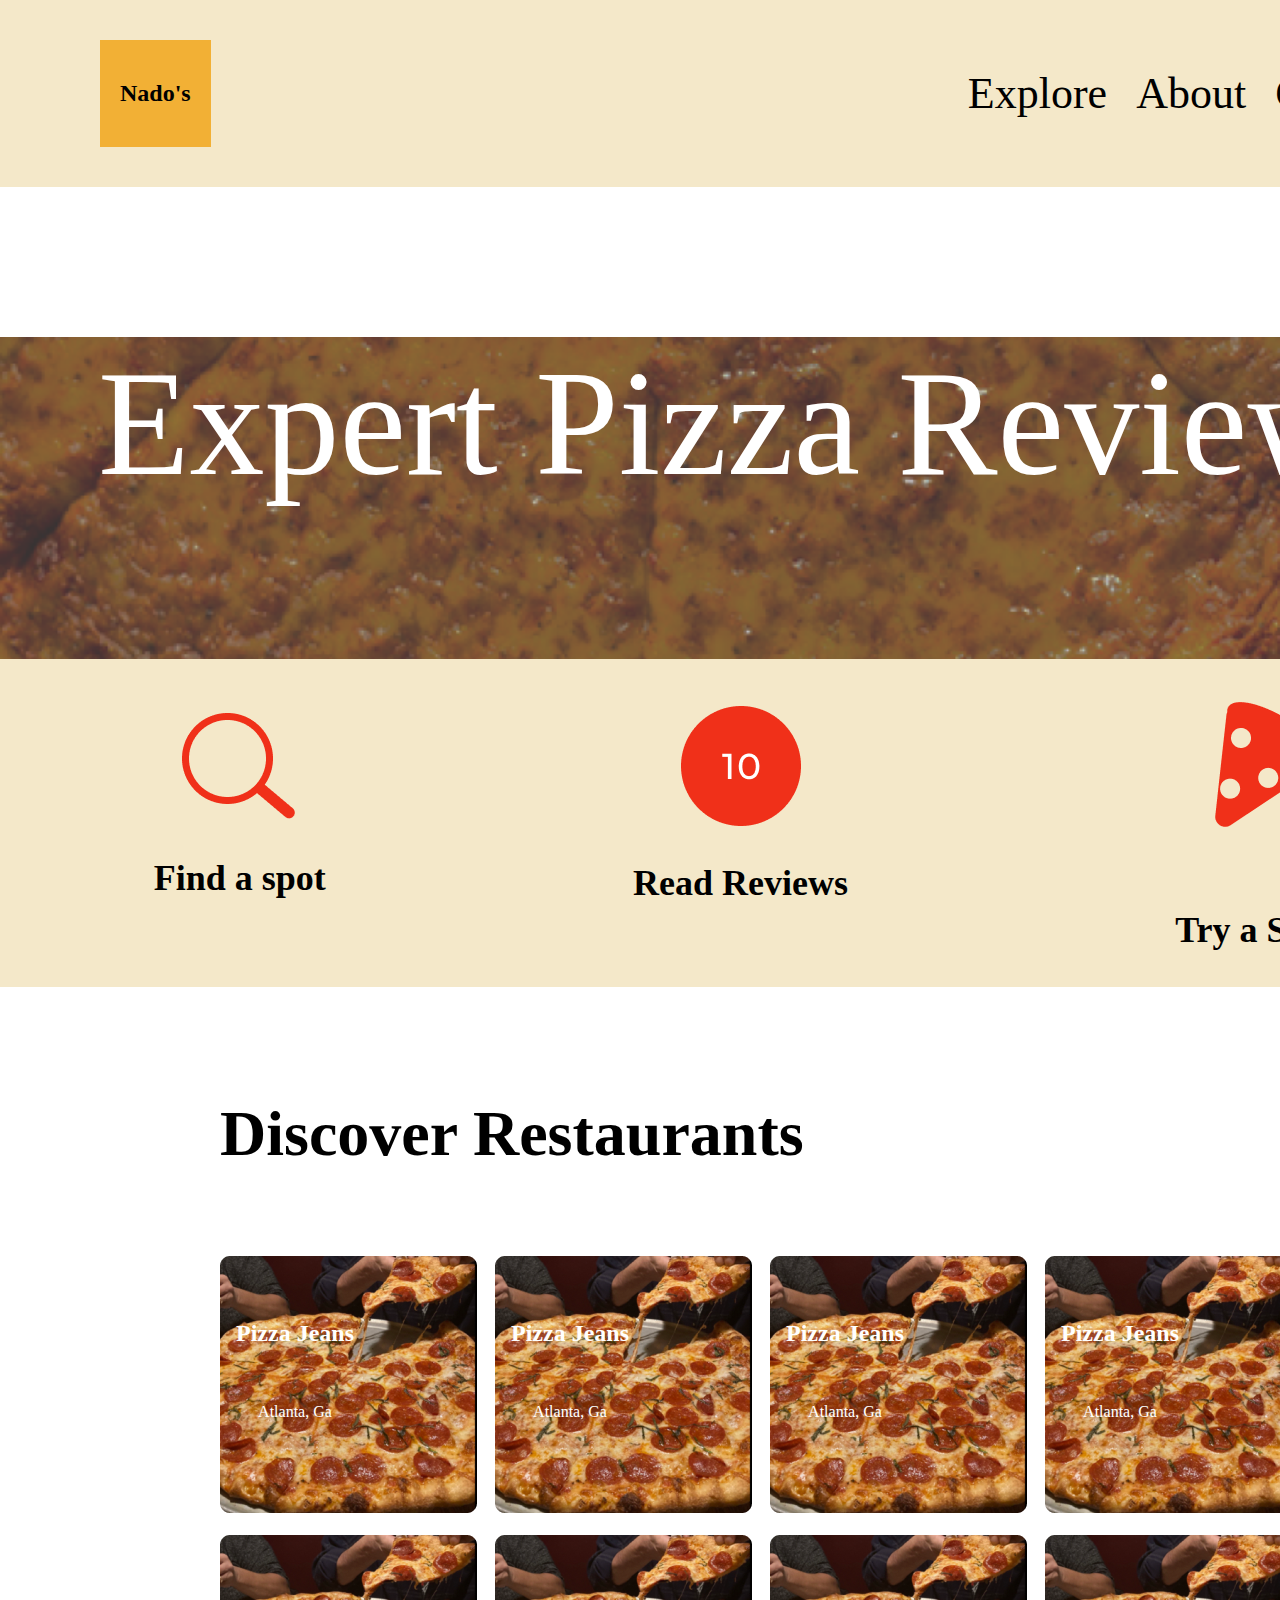
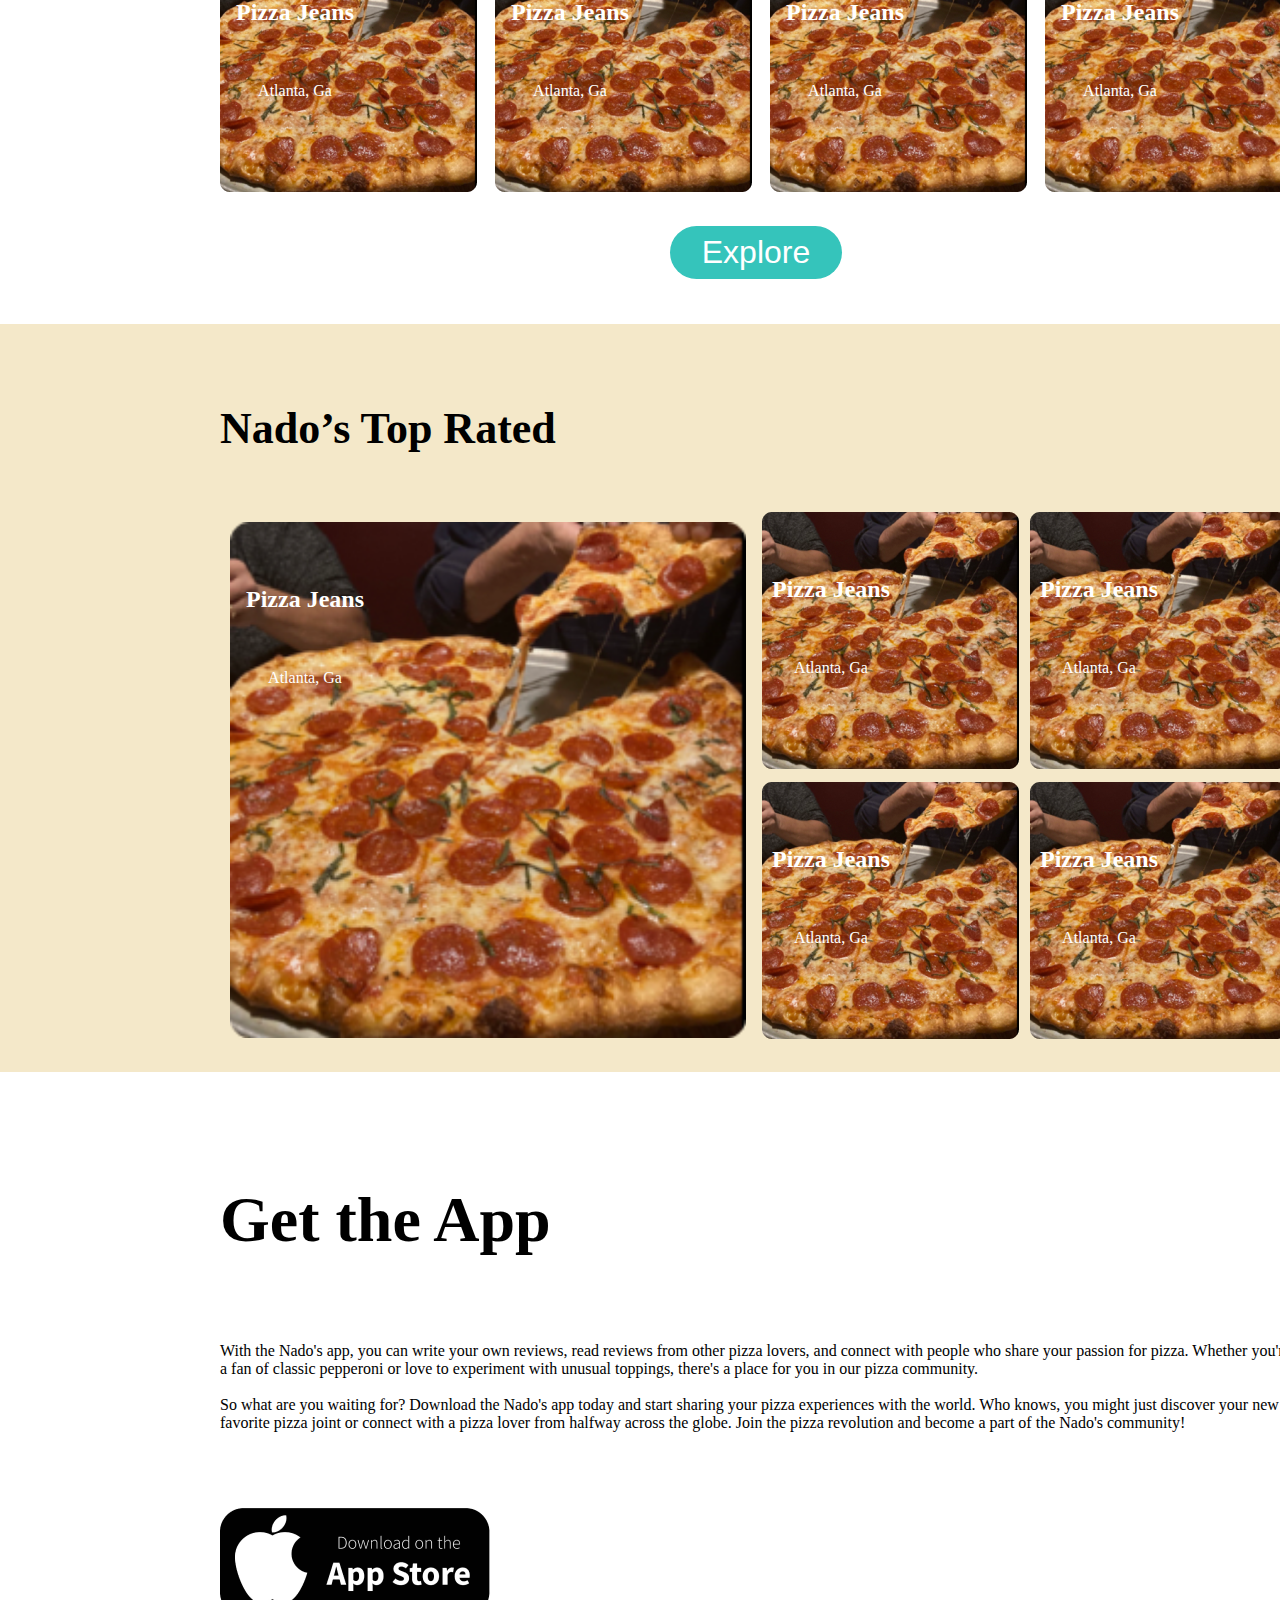
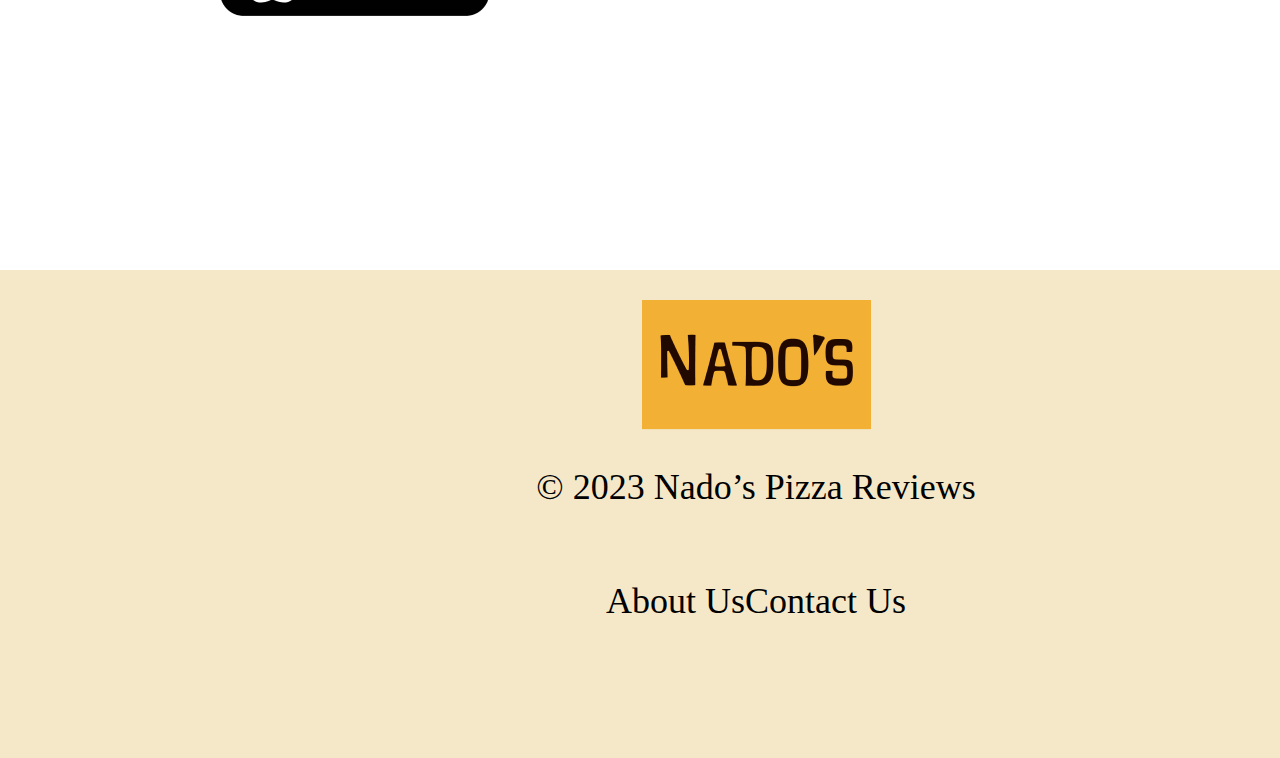
<file: index.html>
<!DOCTYPE html>
<html lang="en">
  <head>
    <meta charset="UTF-8" />
    <meta name="viewport" content="width=device-width, initial-scale=1.0" />
    <link rel="stylesheet" href="style.css" />
    <title>Nados</title>
  </head>
  <body>
    <main>
      <!-- navbar start -->
      <nav class="navbar">
        <div class="logo-bg">
          <h5 class="brand-logo">Nado's</h5>
        </div>
        <div>
          <a href="#">Explore</a>
          <a onclick="gotoAbout()">About</a>
          <a href="#">Contact</a>
        </div>
      </nav>
      <!-- navbar end -->

      <!-- header section start -->
      <header class="header">
        <p class="header-content">Expert Pizza Reviews</p>
        <div class="header_bottom_content">
          <div class="header_bottom_content_file">
            <img src="./images/search_icon.png" alt="" />
            <p>Find a spot</p>
          </div>
          <div class="header_bottom_content_file">
            <img src="./images/review.png" alt="" />
            <p>Read Reviews</p>
          </div>
          <div class="header_bottom_content_file">
            <img src="./images/pizza_icon.png" alt="" />
            <p>Try a Slice</p>
          </div>
        </div>
      </header>
      <!-- header section end -->
      <!-- discover resturaunt section start -->
      <section class="resturaunt">
        <h4 class="resturaunt_title">Discover Restaurants</h4>
        <div class="resturaunt_group">
          <div class="resturaunt_item">
            <img src="./images/pizza.png" alt="" />
            <div class="top_left">
              <h6>Pizza Jeans</h6>
              <p>Atlanta, Ga</p>
            </div>
          </div>
          <div class="resturaunt_item">
            <img src="./images/pizza.png" alt="" />
            <div class="top_left">
              <h6>Pizza Jeans</h6>
              <p>Atlanta, Ga</p>
            </div>
          </div>
          <div class="resturaunt_item">
            <img src="./images/pizza.png" alt="" />
            <div class="top_left">
              <h6>Pizza Jeans</h6>
              <p>Atlanta, Ga</p>
            </div>
          </div>
          <div class="resturaunt_item">
            <img src="./images/pizza.png" alt="" />
            <div class="top_left">
              <h6>Pizza Jeans</h6>
              <p>Atlanta, Ga</p>
            </div>
          </div>
          <div class="resturaunt_item">
            <img src="./images/pizza.png" alt="" />
            <div class="top_left">
              <h6>Pizza Jeans</h6>
              <p>Atlanta, Ga</p>
            </div>
          </div>
          <div class="resturaunt_item">
            <img src="./images/pizza.png" alt="" />
            <div class="top_left">
              <h6>Pizza Jeans</h6>
              <p>Atlanta, Ga</p>
            </div>
          </div>
          <div class="resturaunt_item">
            <img src="./images/pizza.png" alt="" />
            <div class="top_left">
              <h6>Pizza Jeans</h6>
              <p>Atlanta, Ga</p>
            </div>
          </div>
          <div class="resturaunt_item">
            <img src="./images/pizza.png" alt="" />
            <div class="top_left">
              <h6>Pizza Jeans</h6>
              <p>Atlanta, Ga</p>
            </div>
          </div>
        </div>
        <div class="btn_container">
          <button class="explore">Explore</button>
        </div>
      </section>
      <!-- discover resturaunt section end -->
      <!-- Top rated section start -->
      <section class="top_rated_section">
        <h4 style="font-size: 44px;">Nado’s Top Rated</h4>
        <div class="top_rated_group">
          <div class="top_right">
            <div class="resturaunt_item">
              <img style="width: 100%;" src="./images/pizza.png" alt="" />
              <div class="top_left">
                <h6>Pizza Jeans</h6>
                <p>Atlanta, Ga</p>
              </div>
            </div>
          </div>
          <div class="top_rated_left">
            <div class="resturaunt_item">
              <img src="./images/pizza.png" alt="" />
              <div class="top_left">
                <h6>Pizza Jeans</h6>
                <p>Atlanta, Ga</p>
              </div>
            </div>
            <div class="resturaunt_item">
              <img src="./images/pizza.png" alt="" />
              <div class="top_left">
                <h6>Pizza Jeans</h6>
                <p>Atlanta, Ga</p>
              </div>
            </div>
            <div class="resturaunt_item">
              <img src="./images/pizza.png" alt="" />
              <div class="top_left">
                <h6>Pizza Jeans</h6>
                <p>Atlanta, Ga</p>
              </div>
            </div>
            <div class="resturaunt_item">
              <img src="./images/pizza.png" alt="" />
              <div class="top_left">
                <h6>Pizza Jeans</h6>
                <p>Atlanta, Ga</p>
              </div>
            </div>
          </div>
        </div>
      </section>
      <!-- Top rated section end -->
      <!-- get app section start -->
      <section class="get_app">
        <h4 class="get_app_title">Get the App</h4>
        <p>
          With the Nado's app, you can write your own reviews, read reviews from
          other pizza lovers, and connect with people who share your passion for
          pizza. Whether you're a fan of classic pepperoni or love to experiment
          with unusual toppings, there's a place for you in our pizza community.
          <br />
          <br />
          So what are you waiting for? Download the Nado's app today and start
          sharing your pizza experiences with the world. Who knows, you might
          just discover your new favorite pizza joint or connect with a pizza
          lover from halfway across the globe. Join the pizza revolution and
          become a part of the Nado's community!
        </p>
        <img class="apple" src="./images/apple_store.png" alt="" />
      </section>
      <!-- get app section end -->
      <!-- footer section start -->
      <footer>
        <img src="./images/nadoslogo.png" alt="" />
        <p>© 2023 Nado’s Pizza Reviews</p>
        <div>
          <p>About Us</p>
          <p>Contact Us</p>
        </div>
      </footer>
      <!-- footer section end -->
    </main>
    <script src="script.js"></script>
  </body>
</html>
</file>
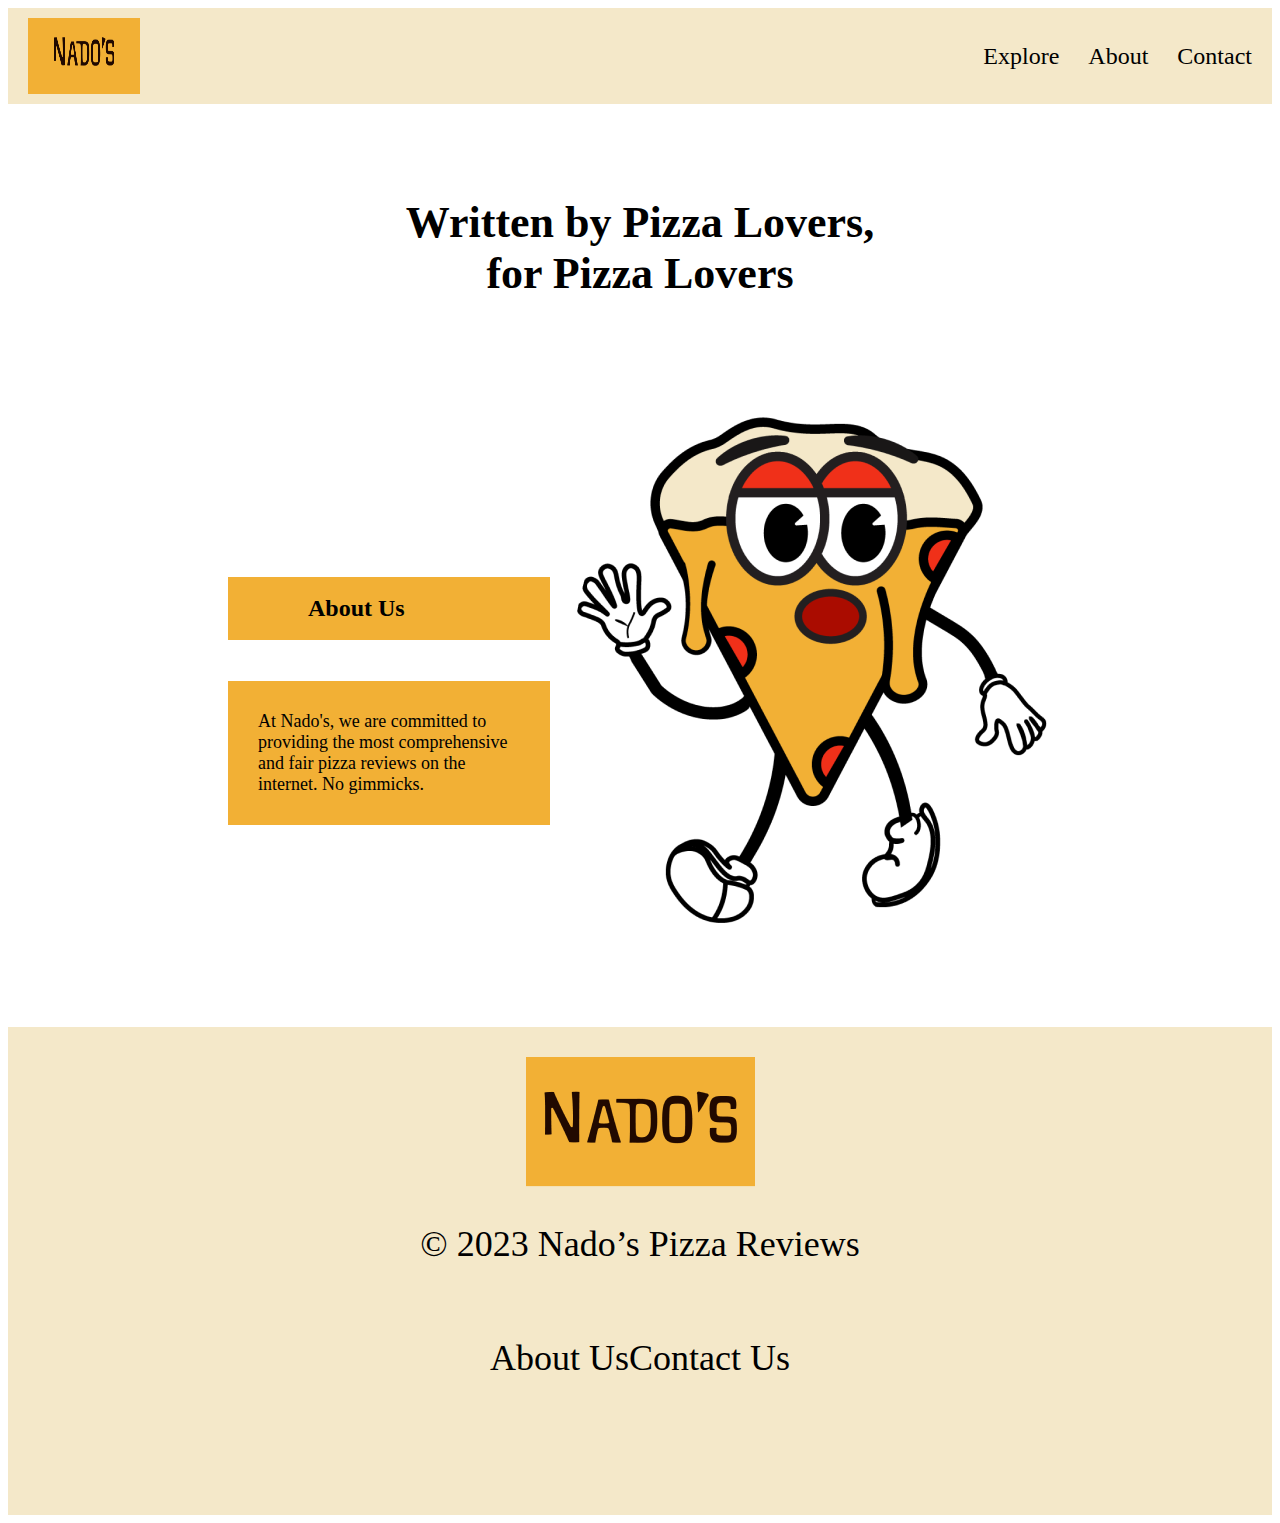
<file: pages/about/about.html>
<!DOCTYPE html>
<html lang="en">
  <head>
    <meta charset="UTF-8" />
    <meta name="viewport" content="width=device-width, initial-scale=1.0" />
    <link rel="stylesheet" href="about.css" />
    <title>About Us</title>
  </head>
  <body>
    <main>
      <!-- navbar start -->
      <nav class="navbar">
        <div class="logo-bg">
          <img
            style="width: 72px; height: 72px"
            src="../../images/nadoslogo.png"
            alt=""
          />
        </div>
        <div>
          <a href="#">Explore</a>
          <a onclick="gotoAbout()">About</a>
          <a href="#">Contact</a>
        </div>
      </nav>
      <!-- navbar end -->

      <!-- about us banner -->
      <section class="aboutus">
        <h5 style="font-size: 44px; text-align: center;">
          Written by Pizza Lovers, <br />
          for Pizza Lovers
        </h5>
        <div class="about_content">
          <div>
            <h5 style="background-color: #F2B035; padding: 18px 80px;font-size: 24px;">About Us</h5>
            <p style="background-color: #F2B035; padding: 30px; font-size: 18px;">At Nado's, we are committed to providing the most comprehensive and fair pizza reviews on the internet. 

                No gimmicks.</p>
          </div>
          <div>
            <img src="../../images/about_banner.png" alt="" />
          </div>
        </div>
      </section>
      <!-- about us banner -->

      <!-- footer section start -->
      <footer>
        <img src="../../images/nadoslogo.png" alt="" />
        <p>© 2023 Nado’s Pizza Reviews</p>
        <div>
          <p>About Us</p>
          <p>Contact Us</p>
        </div>
      </footer>
      <!-- footer section end -->
    </main>
  </body>
</html>
</file>
<file: style.css>
main{
    margin: 0;
}
body{
    width: 1512px;
    margin: auto;
}
/* navbar section css start */
.navbar {
  display: flex;
  justify-content: space-between;
  align-items: center;
  background-color: #f4e8c9;
  padding: 40px 100px;
}
.logo-bg {
  background-color: #f2b035;
  padding: 0px 20px;
}
.brand-logo {
  font-size: 24px;
}
.navbar a {
  text-decoration: none;
  color: #000000;
  font-size: 44px;
  margin-left: 25px;
}
/* navbar section css end */
/* ----------------------------------- */
/* header section css start */
.header {
  background-image: url("./images/header_image.png");
  background-position: center;
  background-repeat: no-repeat;
  background-size: cover;
  position: relative;
}
.header-content {
  text-align: center;
  font-size: 150px;
  color: white;
  /* position: absolute;
  top: 50%;
  left: 50%;
  transform: translate(-50%, -50%);
  color: white; */
}
.header_bottom_content{
    background: #f4e8c9;
    display: flex;
    justify-content: space-around;
    align-items: center;
}
.header_bottom_content p{
    font-size: 36px;
    font-weight: 600;
}
.header_bottom_content_file{
    display: flex;
    flex-direction: column;
    align-items: center;
}
/* header section css end */
/* -----------resturaunt section css-------------------- */
.resturaunt{
    padding: 25px 220px;
}
.resturaunt_title{
    font-size: 64px;
}
.resturaunt_group{
    display: grid;
    grid-template-columns: repeat(4, 1fr);
    gap: 18px;
}
.resturaunt_item{
    position: relative;
    text-align: center;
    color: white;
}
.resturaunt_item h6{
    font-size: 24px;
}
.top_left{
    position: absolute;
    top: 8px;
    left: 16px;
}
.explore{
    font-size: 32px;
    background-color: #35C4BB;
    border: none;
    color: white;
    padding: 8px 32px;
    border-radius: 46px;
    margin-top: 30px;
    margin-bottom: 20px;
}
.btn_container{
    display: flex;
    justify-content: center;
    align-items: center;
}
/* -----------resturaunt section css -------------------- */
/* -----------Top rated section css -------------------- */
.top_rated_section{
    background-color: #F4E8C9;
    padding: 20px 220px;
}
.top_rated_group{
    display: grid;
    grid-template-columns: repeat(2,1fr);
}
.top_right{
   padding: 10px;
}
.top_rated_left{
    display: grid;
    grid-template-columns: repeat(2,1fr);
}
/* -----------Top rated section css -------------------- */
/* ------------------------------- */
/* get app section css start */
.get_app{
    padding: 25px 220px 250px;
}
.get_app_title{
    font-size: 64px;
}
.apple{
    margin-top: 60px;
}
/* get app section css end */
/* ------------------------------- */
/* footer section css start */
footer{
    background-color: #F4E8C9;
    display: flex;
    align-items: center;
    flex-direction: column;
    padding-top: 30px;
    padding-bottom: 100px;
}
footer p{
    font-size: 36px;
}
footer div{
    display: flex;
    justify-content: baseline;
}
/* footer section css end */
</file>
<file: pages/about/about.css>
/* navbar section css start */
.navbar {
    display: flex;
    justify-content: space-between;
    align-items: center;
    background-color: #f4e8c9;
    padding: 10px 20px;
  }
  .logo-bg {
    background-color: #f2b035;
    padding: 0px 20px;
  }
  .brand-logo {
    font-size: 24px;
  }
  .navbar a {
    text-decoration: none;
    color: #000000;
    font-size: 24px;
    margin-left: 25px;
  }
  /* navbar section css end */

/* about us banner */

/* about us banner */
.aboutus{
    padding: 20px 220px;
}
.about_content{
    display: grid;
    grid-template-columns: repeat(2, 1fr);
    align-items: center;
    gap: 20px;
}

  /* footer section css start */
footer{
    background-color: #F4E8C9;
    display: flex;
    align-items: center;
    flex-direction: column;
    padding-top: 30px;
    padding-bottom: 100px;
}
footer p{
    font-size: 36px;
}
footer div{
    display: flex;
    justify-content: baseline;
}
/* footer section css end */
</file>
